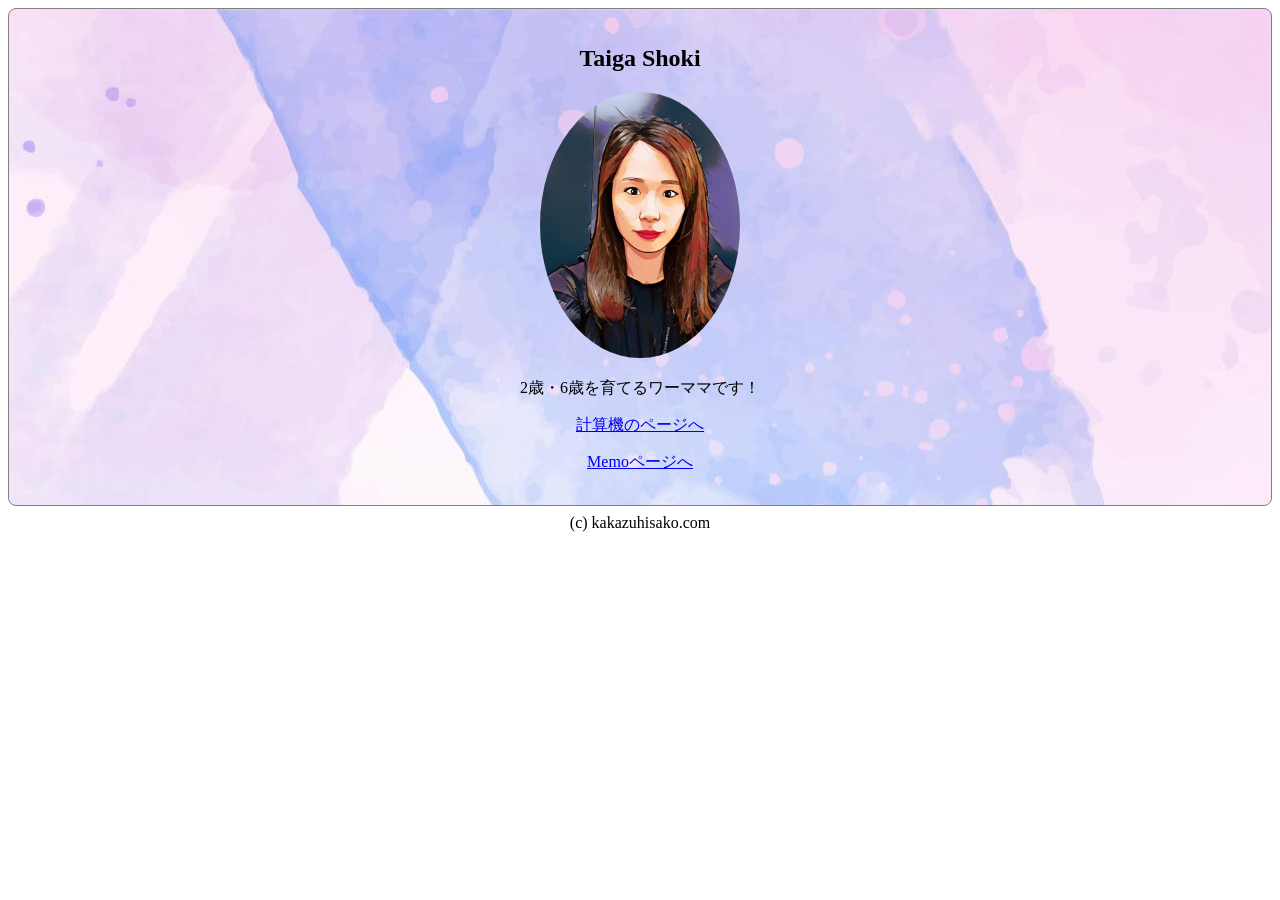
<file: docs/index.html>
<!DOCTYPE html>
<html lang="ja">
<head>
    <meta charset="UTF-8">
    <meta name="viewport" content="width=device-width, initial-scale=1.0">
    <title>TaigaShoki</title>
    <link rel="stylesheet" href="style.css">
</head>
<body>
    <section>
        <h1>Taiga Shoki</h1>
        <img src="img/Image.png" alt="アプリで生成した画像です">
        <p>2歳・6歳を育てるワーママです！</p>

        <!-- Calculatorフォルダのindex.htmlへのリンク -->
        <p><a href="Calculator/index.html"target="_blank">計算機のページへ</a></p>
        <p><a href="memo.html">Memoページへ</a></p>
    </section>
    <footer>(c) kakazuhisako.com</footer>
</body>
</html>
</file>
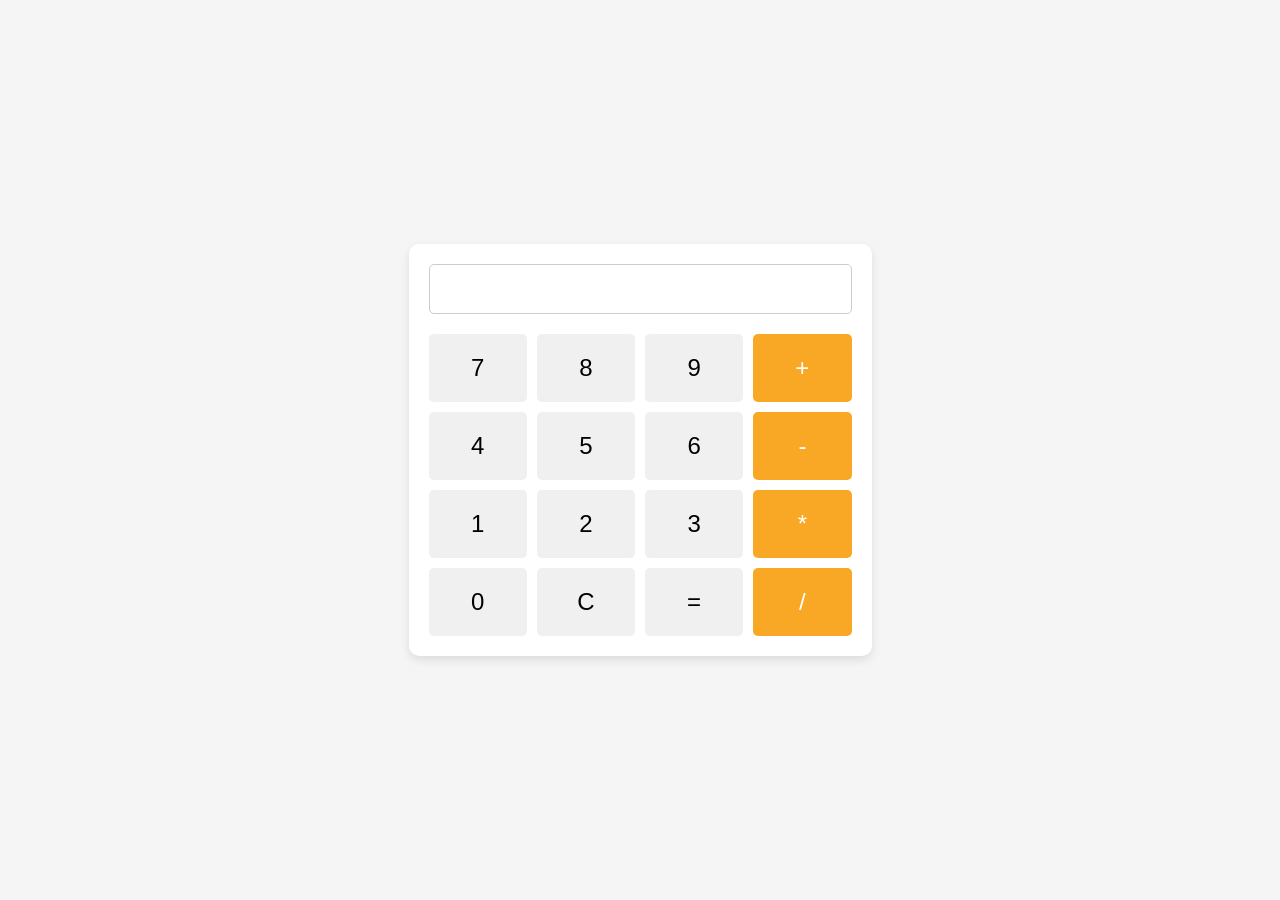
<file: docs/Calculator/index.html>
<!DOCTYPE html>
<html lang="ja">
<head>
    <meta charset="UTF-8">
    <meta name="viewport" content="width=device-width, initial-scale=1.0">
    <title>計算機アプリ</title>
    <link rel="stylesheet" href="styles.css">
</head>
<body>
    <div class="calculator">
        <div class="display">
            <input type="text" id="display" readonly>
        </div>
        <div class="buttons">
            <button class="btn" onclick="appendNumber('7')">7</button>
            <button class="btn" onclick="appendNumber('8')">8</button>
            <button class="btn" onclick="appendNumber('9')">9</button>
            <button class="btn operator" onclick="setOperator('+')">+</button>
            
            <button class="btn" onclick="appendNumber('4')">4</button>
            <button class="btn" onclick="appendNumber('5')">5</button>
            <button class="btn" onclick="appendNumber('6')">6</button>
            <button class="btn operator" onclick="setOperator('-')">-</button>
            
            <button class="btn" onclick="appendNumber('1')">1</button>
            <button class="btn" onclick="appendNumber('2')">2</button>
            <button class="btn" onclick="appendNumber('3')">3</button>
            <button class="btn operator" onclick="setOperator('*')">*</button>
            
            <button class="btn" onclick="appendNumber('0')">0</button>
            <button class="btn" onclick="clearDisplay()">C</button>
            <button class="btn" onclick="calculate()">=</button>
            <button class="btn operator" onclick="setOperator('/')">/</button>
        </div>
    </div>
    
    <script src="script.js"></script>
</body>
</html>
</file>
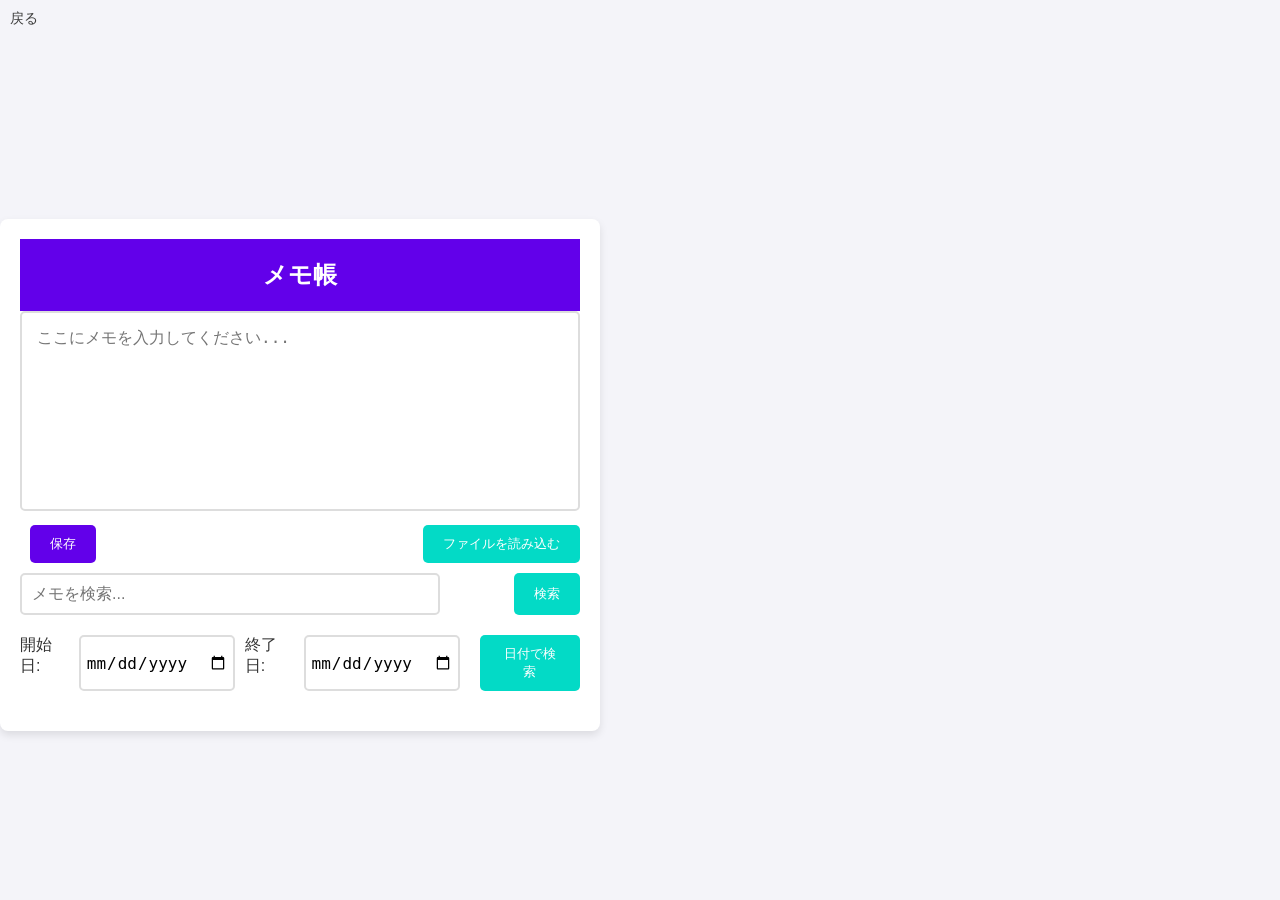
<file: docs/memo.html>
<!DOCTYPE html>
<html lang="ja">
<head>
  <meta charset="UTF-8">
  <meta name="viewport" content="width=device-width, initial-scale=1.0">
  <title>メモ帳</title>
  <link rel="stylesheet" href="memo.css">
</head>
<body>
  <div class="container">
    <header>
      <h1>メモ帳</h1>
      <a href="index.html" class="back-link">戻る</a>
    </header>

    <div class="note-container">
      <textarea id="note" placeholder="ここにメモを入力してください..."></textarea>
      <div class="actions">
        <button id="save-btn">保存</button>
        <input type="file" id="file-upload" />
        <button id="load-btn">ファイルを読み込む</button>
      </div>
      <div class="search-container">
        <input type="text" id="search" placeholder="メモを検索..." />
        <button id="search-btn">検索</button>
      </div>
      <div class="date-search">
        <label for="start-date">開始日: </label>
        <input type="date" id="start-date" />
        <label for="end-date">終了日: </label>
        <input type="date" id="end-date" />
        <button id="date-search-btn">日付で検索</button>
      </div>
    </div>

    <div class="saved-notes" id="saved-notes">
      <h2>保存されたメモ</h2>
      <ul id="notes-list"></ul>
    </div>
  </div>

  <script src="memo.js"></script>
</body>
</html>
</file>
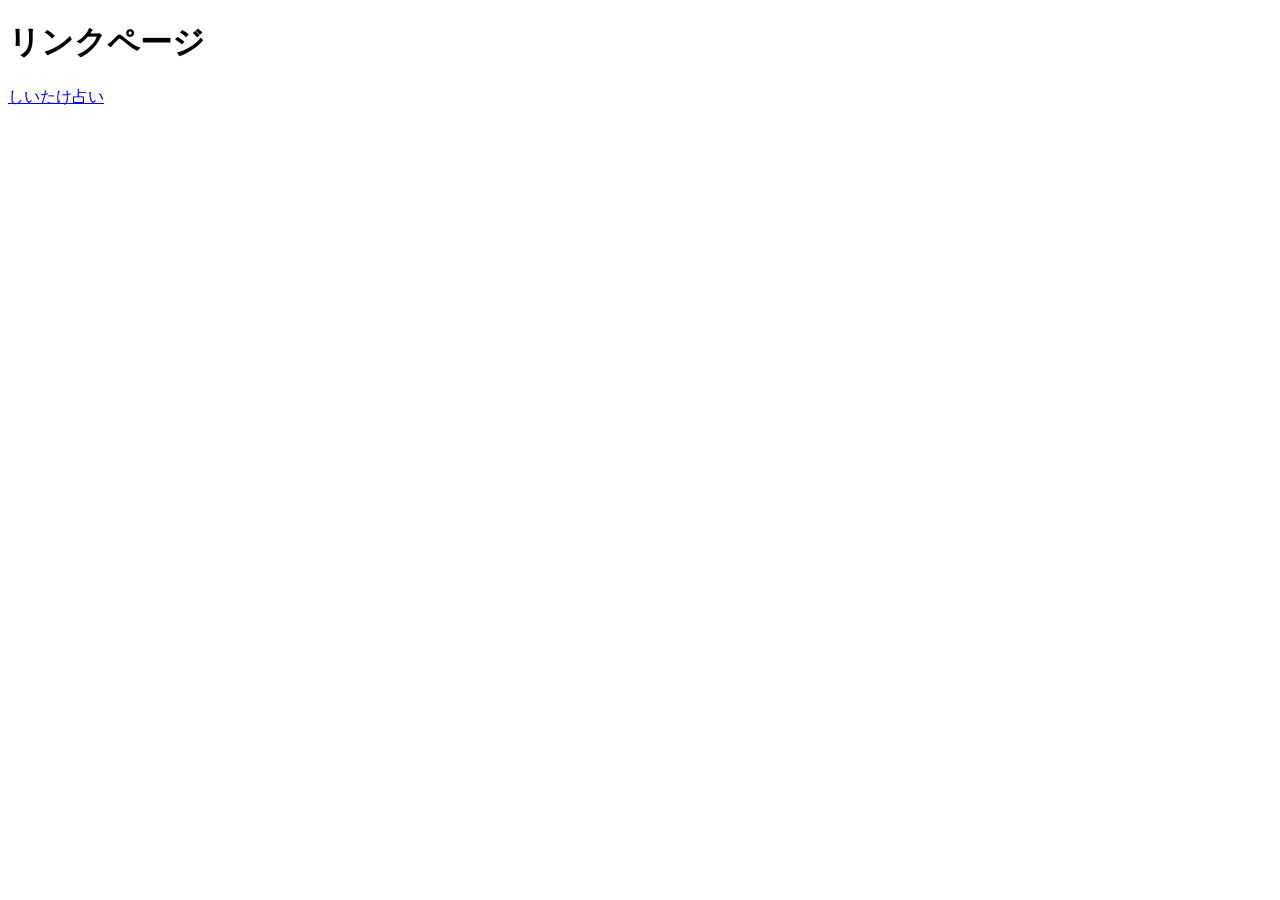
<file: docs/test.html>
<!DOCTYPE html>
<html lang="en">
<head>
    <meta charset="UTF-8">
    <meta name="viewport" content="width=device-width, initial-scale=1.0">
    <title>リンクページ</title>
</head>
<body>
    <h1> リンクページ</h1>
    <p><a href="https://shiitakeuranai.jp/weekly-horoscope/">しいたけ占い</a></p>
    
</body>
</html>
</file>
<file: docs/style.css>
img {/* 比率を保ちながら幅を指定する場合 */
      width: 200px; /* 幅を100ピクセルに設定 */
      height: auto; /* 高さを自動調整 */
    
    border-radius: 50%; /* 画像の角を丸くする */ }
    section {
    border-width: 1px; /* 枠線を1pxの太さに設定 */
    border-color: gray; /* 枠線の色をグレーに設定 */
    border-style: solid; /* 枠線の種類を実践に設定 */
    border-radius: 8px; /* 枠線の角を丸くする */
    padding: 16px; /* 内側䛾余白を16pxに設定 */
    margin-bottom: 8px; /* 外側の下の余白を8pxに設定 */
    background-image:url(img/5789677.jpg); /* 背景画像を設定 */ }
    body {
    text-align: center; /* テキストの位置を真ん中に設定 */ }
</file>
<file: docs/Calculator/styles.css>
* {
    margin: 0;
    padding: 0;
    box-sizing: border-box;
}

body {
    font-family: Arial, sans-serif;
    display: flex;
    justify-content: center;
    align-items: center;
    height: 100vh;
    background-color: #f5f5f5;
}

.calculator {
    background-color: white;
    padding: 20px;
    border-radius: 10px;
    box-shadow: 0 4px 10px rgba(0, 0, 0, 0.1);
}

.display input {
    width: 100%;
    height: 50px;
    font-size: 2rem;
    text-align: right;
    border: 1px solid #ccc;
    border-radius: 5px;
    padding: 10px;
    margin-bottom: 20px;
}

.buttons {
    display: grid;
    grid-template-columns: repeat(4, 1fr);
    gap: 10px;
}

button {
    padding: 20px;
    font-size: 1.5rem;
    border: none;
    border-radius: 5px;
    cursor: pointer;
    background-color: #f0f0f0;
    transition: background-color 0.3s;
}

button:hover {
    background-color: #ddd;
}

button.operator {
    background-color: #f9a825;
    color: white;
}

button.operator:hover {
    background-color: #f57f17;
}

button:active {
    background-color: #ccc;
}
</file>
<file: docs/memo.css>
/* ベースのスタイル */
* {
    margin: 0;
    padding: 0;
    box-sizing: border-box;
  }
  
  body {
    font-family: 'Arial', sans-serif;
    background-color: #f4f4f9;
    color: #333;
    display: flex;
    justify-content: center;
    align-items: flex-start;
    height: 100vh;
    margin: 0;
    position: relative;
    flex-direction: column;
  }
  
  .container {
    width: 90%;
    max-width: 600px;
    background-color: #fff;
    border-radius: 8px;
    box-shadow: 0 4px 8px rgba(0, 0, 0, 0.1);
    overflow: hidden;
    padding: 20px;
    margin-top: 50px;
  }
  
  header {
    background-color: #6200ea;
    color: white;
    padding: 20px;
    text-align: center;
  }
  
  header h1 {
    font-size: 24px;
  }
  
  .back-link {
    position: absolute;
    top: 10px;
    left: 10px;
    color: rgb(60, 60, 60);
    text-decoration: none;
    font-size: 14px;
  }
  
  .note-container {
    margin-bottom: 20px;
  }
  
  textarea {
    width: 100%;
    height: 200px;
    padding: 15px;
    font-size: 16px;
    border: 2px solid #ddd;
    border-radius: 5px;
    resize: none;
    outline: none;
    transition: border-color 0.3s ease;
  }
  
  textarea:focus {
    border-color: #6200ea;
  }
  
  .actions {
    display: flex;
    justify-content: space-between;
    margin-top: 10px;
  }
  
  button {
    background-color: #6200ea;
    color: white;
    border: none;
    padding: 10px 20px;
    border-radius: 5px;
    cursor: pointer;
    transition: background-color 0.3s ease;
  }
  
  button:hover {
    background-color: #3700b3;
  }
  
  input[type="file"] {
    display: none;
  }
  
  button, input[type="file"] {
    margin-left: 10px;
  }
  
  #load-btn {
    background-color: #03dac6;
  }
  
  #load-btn:hover {
    background-color: #018786;
  }
  
  .search-container {
    display: flex;
    justify-content: space-between;
    margin-top: 10px;
  }
  
  #search {
    width: 75%;
    padding: 10px;
    font-size: 16px;
    border: 2px solid #ddd;
    border-radius: 5px;
    outline: none;
  }
  
  #search:focus {
    border-color: #6200ea;
  }
  
  #search-btn {
    background-color: #03dac6;
    color: white;
    padding: 10px 20px;
    border: none;
    border-radius: 5px;
    cursor: pointer;
  }
  
  #search-btn:hover {
    background-color: #018786;
  }
  
  .date-search {
    margin-top: 20px;
    display: flex;
    gap: 10px;
    justify-content: flex-start;
  }
  
  .date-search input {
    padding: 5px;
    font-size: 16px;
    border: 2px solid #ddd;
    border-radius: 5px;
  }
  
  .date-search button {
    background-color: #03dac6;
    color: white;
  }
  
  .date-search button:hover {
    background-color: #018786;
  }
  
  .saved-notes {
    margin-top: 20px;
    display: none; /* 初期状態では非表示 */
  }
  
  .saved-notes.visible {
    display: block; /* 表示させる */
  }
  
  .saved-notes h2 {
    font-size: 18px;
    margin-bottom: 10px;
  }
  
  #notes-list {
    list-style: none;
  }
  
  #notes-list li {
    background-color: #f4f4f4;
    padding: 10px;
    margin: 5px 0;
    border-radius: 5px;
    font-size: 16px;
    word-wrap: break-word;
  }
  
  #notes-list li:hover {
    background-color: #e0e0e0;
  }
</file>
